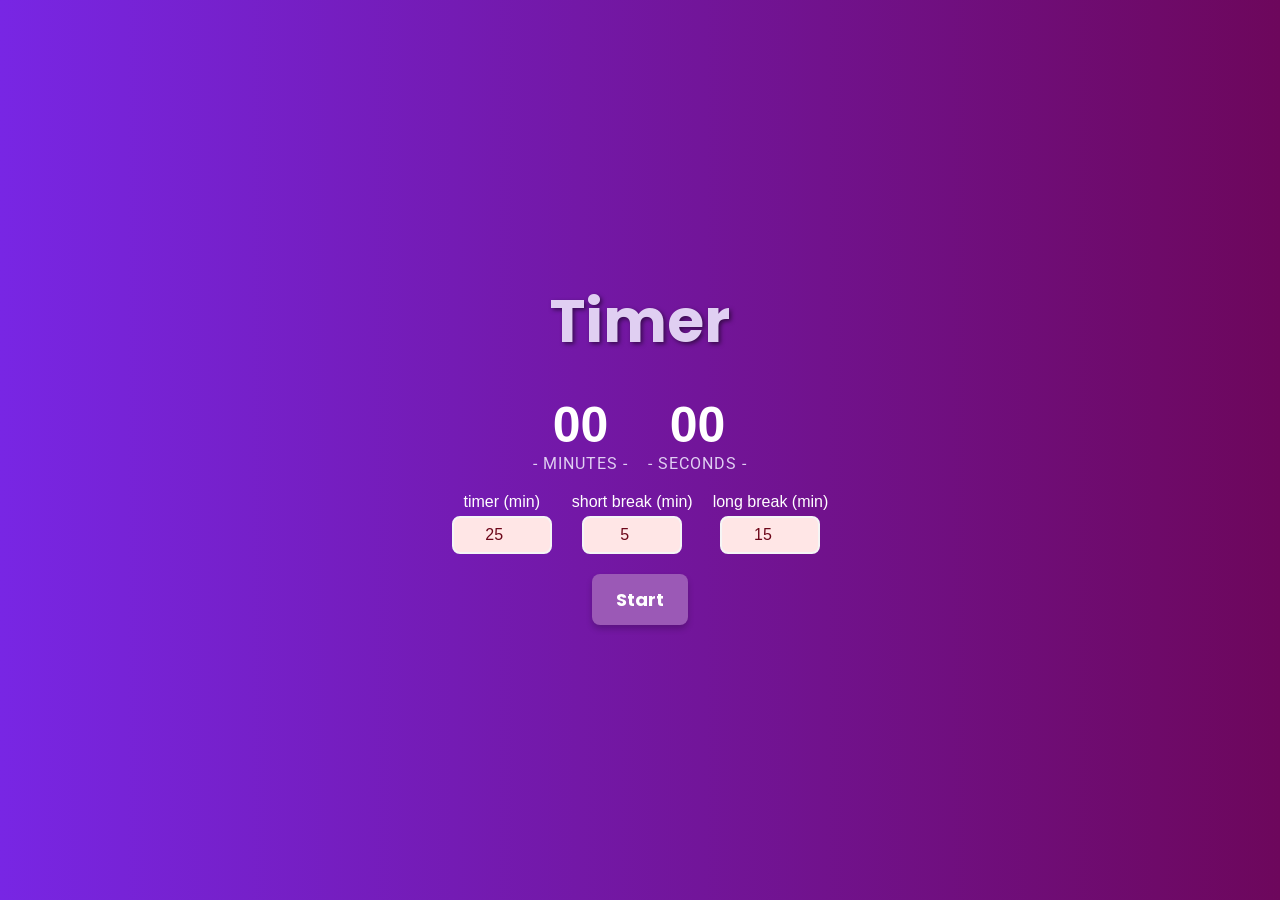
<file: index.html>
<!DOCTYPE html>
<html lang="fr">
<head>
    <meta charset="UTF-8">
    <meta name="viewport" content="width=device-width, initial-scale=1.0">
    <title>Countdown</title>

    <!-- Lien vers le fichier CSS -->
    <link rel="stylesheet" href="style.css">

    <!-- Ajouter un lien pour les polices Google Fonts -->
    <link href="https://fonts.googleapis.com/css2?family=Poppins:wght@400;600&display=swap" rel="stylesheet">
    <link href="https://fonts.googleapis.com/css2?family=Roboto:wght@400;700&display=swap" rel="stylesheet">
</head>
<body>
    <div class="container">
        <h1 id="phaseTitle">Timer</h1>
        <h2 id="cycleCount"></h2>
        
        <div class="countdown">
            <div class="time-box">
                <span id="minutes">00</span>
                <div class="label">- MINUTES -</div>
            </div>
            <div class="time-box">
                <span id="seconds">00</span>
                <div class="label">- SECONDS -</div>
            </div>
        </div>
        <div class="options">
            <label>
                timer (min)
                <input type="number" id="pomodoroInput" value="25" min="1">
            </label>
            <label>
                short break (min)
                <input type="number" id="shortBreakInput" value="5" min="1">
            </label>
            <label>
                long break (min)
                <input type="number" id="longBreakInput" value="15" min="1">
            </label>
        </div>
        <button id="startButton">Start</button>
    </div>

    <script>
        function startTimer() {
            const pomodoroTime = parseInt(document.getElementById("pomodoroInput").value) * 60;
            const shortBreakTime = parseInt(document.getElementById("shortBreakInput").value) * 60;
            const longBreakTime = parseInt(document.getElementById("longBreakInput").value) * 60;

            document.getElementById("startButton").style.display = "none";

            let elapsedTime = 0;
            let currentPhase = "pomodoro";
            let pomodoroCount = 0;

            document.getElementById("phaseTitle").textContent = "Pomodoro";
            document.getElementById("cycleCount").textContent = `(Cycle ${Math.floor(pomodoroCount / 4)})`;

            function updateTimer() {
                elapsedTime++;

                const minutes = Math.floor(elapsedTime / 60);
                const seconds = elapsedTime % 60;

                document.getElementById("minutes").textContent = String(minutes).padStart(2, '0');
                document.getElementById("seconds").textContent = String(seconds).padStart(2, '0');

                if (currentPhase === "pomodoro" && elapsedTime >= pomodoroTime) {
                    pomodoroCount++;
                    if (pomodoroCount % 4 === 0) {
                        currentPhase = "longBreak";
                        elapsedTime = 0;
                        document.getElementById("phaseTitle").textContent = "Pause longue";
                    } else {
                        currentPhase = "shortBreak";
                        elapsedTime = 0;
                        document.getElementById("phaseTitle").textContent = "Pause courte";
                    }
                } else if (currentPhase === "shortBreak" && elapsedTime >= shortBreakTime) {
                    currentPhase = "pomodoro";
                    elapsedTime = 0;
                    document.getElementById("phaseTitle").textContent = "Pomodoro";

                    // Incrémenter le cycle uniquement après une pause courte
                    if (pomodoroCount % 4 !== 0) {
                        document.getElementById("cycleCount").textContent = `(Cycle ${Math.floor(pomodoroCount / 4) + 1})`;
                    }
                } else if (currentPhase === "longBreak" && elapsedTime >= longBreakTime) {
                    currentPhase = "pomodoro";
                    elapsedTime = 0;
                    document.getElementById("phaseTitle").textContent = "Pomodoro";
                    document.getElementById("cycleCount").textContent = `(Cycle ${Math.floor(pomodoroCount / 4)})`;
                }
            }

            const timerInterval = setInterval(updateTimer, 1000);
        }

        document.getElementById("startButton").addEventListener("click", startTimer);
    </script>
</body>
</html>
</file>
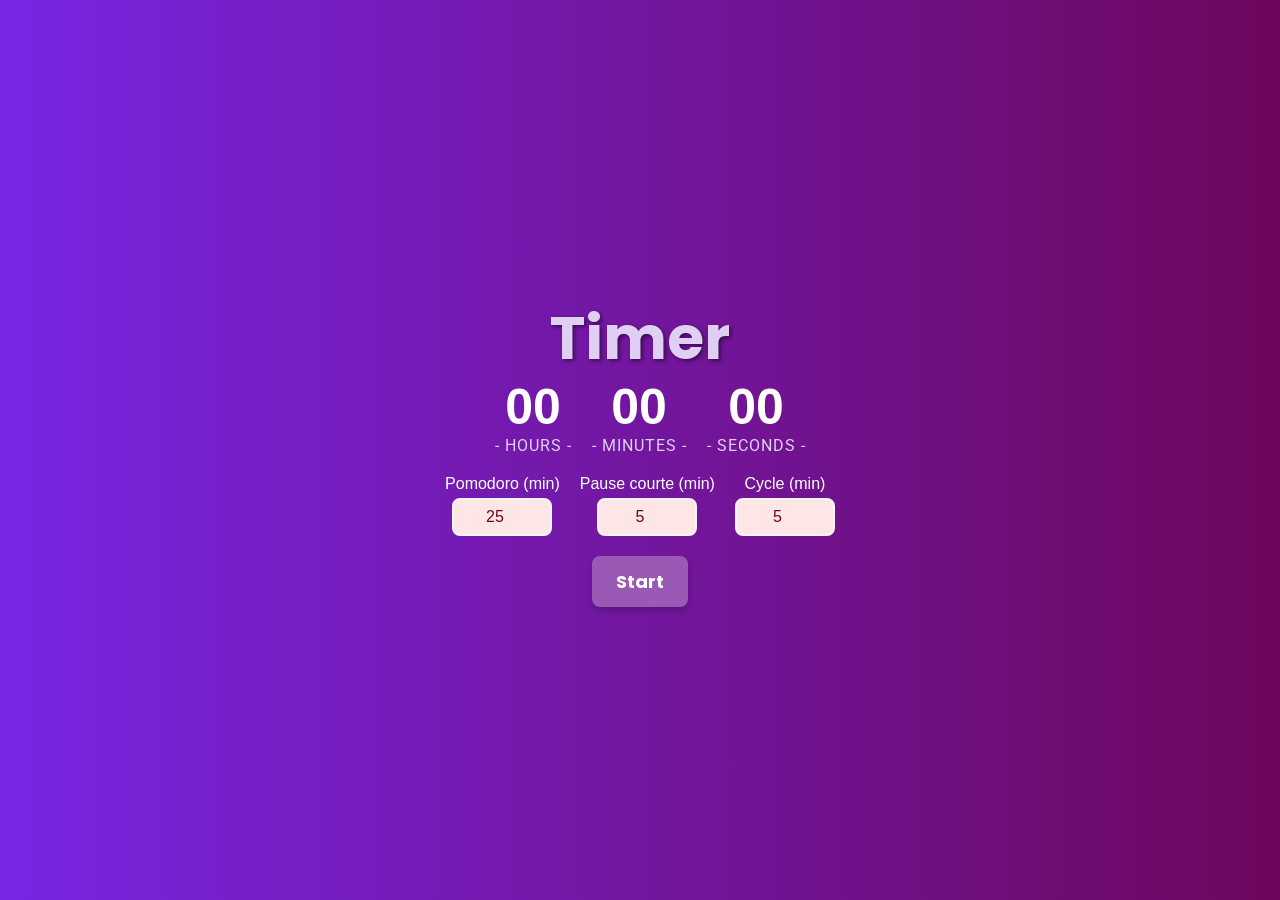
<file: home.html>
<!DOCTYPE html>
<html lang="fr">
<head>
    <meta charset="UTF-8">
    <meta name="viewport" content="width=device-width, initial-scale=1.0">
    <title>Countdown</title>

    <!-- Lien vers le fichier CSS -->
    <link rel="stylesheet" href="style.css">

    <!-- Ajouter un lien pour les polices Google Fonts -->
    <link href="https://fonts.googleapis.com/css2?family=Poppins:wght@400;600&display=swap" rel="stylesheet">
    <link href="https://fonts.googleapis.com/css2?family=Roboto:wght@400;700&display=swap" rel="stylesheet">
</head>
<body>
    <div class="container">
        <h1 id="phaseTitle">Timer</h1>
        
        <div class="countdown">
            <div class="time-box">
            </div>
            <div class="time-box">
                <span id="hours">00</span>
                <div class="label">- HOURS -</div>
            </div>
            <div class="time-box">
                <span id="minutes">00</span>
                <div class="label">- MINUTES -</div>
            </div>
            <div class="time-box">
                <span id="seconds">00</span>
                <div class="label">- SECONDS -</div>
            </div>
        </div>
        <div class="options">
            <label>
                Pomodoro (min)
                <input type="number" id="pomodoroInput" value="25" min="1">
            </label>
            <label>
                Pause courte (min)
                <input type="number" id="shortBreakInput" value="5" min="1">
            </label>
            <label>
                Cycle (min)
                <input type="number" id="cycleInput" value="5" min="1">
            </label>
        </div>
        <button id="startButton">Start</button>
    </div>

    <script>
        function startTimer() {
            // Récupérer les valeurs des champs input
            const pomodoroTime = parseInt(document.getElementById("pomodoroInput").value) * 60; // Convertir en secondes
            const shortBreakTime = parseInt(document.getElementById("shortBreakInput").value) * 60; // Convertir en secondes
            const totalCycles = parseInt(document.getElementById("cycleInput").value); // Nombre total de cycles

            // Cacher le bouton "Start"
            document.getElementById("startButton").style.display = "none";

            let elapsedTime = 0; // Temps écoulé en secondes
            let currentPhase = "pomodoro"; // Phase actuelle : "pomodoro", "shortBreak"
            let completedCycles = 0; // Nombre de cycles terminés

            // Mettre à jour le titre principal (h1) en fonction de la phase
            document.getElementById("phaseTitle").textContent = "Pomodoro"; // Phase initiale

            function updateTimer() {
                elapsedTime++;

                const minutes = Math.floor(elapsedTime / 60);
                const seconds = elapsedTime % 60;

                document.getElementById("minutes").textContent = String(minutes).padStart(2, '0');
                document.getElementById("seconds").textContent = String(seconds).padStart(2, '0');

                // Vérifier si la phase actuelle est terminée
                if (currentPhase === "pomodoro" && elapsedTime >= pomodoroTime) {
                    currentPhase = "shortBreak";
                    elapsedTime = 0; // Réinitialiser le compteur
                    document.getElementById("phaseTitle").textContent = "Pause courte"; // Mettre à jour le titre
                } else if (currentPhase === "shortBreak" && elapsedTime >= shortBreakTime) {
                    completedCycles++; // Incrémenter le nombre de cycles terminés
                    if (completedCycles >= totalCycles) {
                        clearInterval(timerInterval); // Arrêter le timer
                        document.getElementById("phaseTitle").textContent = "Terminé !"; // Afficher un message de fin
                        return;
                    }
                    currentPhase = "pomodoro";
                    elapsedTime = 0; // Réinitialiser le compteur
                    document.getElementById("phaseTitle").textContent = "Pomodoro"; // Mettre à jour le titre
                }
            }

            const timerInterval = setInterval(updateTimer, 1000); // Mettre à jour le timer toutes les secondes
        }

        document.getElementById("startButton").addEventListener("click", startTimer); // Lancer le timer au clic
    </script>
</body>
</html>
</file>
<file: style.css>
/* Style global */
body {
    display: flex;
    justify-content: center;
    align-items: center;
    height: 100vh;
    margin: 0;
    padding: 0;
    background: linear-gradient(to right, #7826e4, #6d075c);
    color: white;
    font-family: Arial, sans-serif;
    text-align: center;
    overflow: hidden;
}

.container {
    max-width: 600px;
    display: flex;
    flex-direction: column;
    align-items: center;
    justify-content: center;
    height: 100%;
}

h1 {
    font-size: 50px;
    font-weight: bold;
    margin: 0;
}

p {
    font-size: 18px;
    margin: 0;
}

.countdown {
    display: flex;
    justify-content: center;
    font-size: 50px;
    font-weight: bold;
    margin: 0;
}

.time-box {
    margin: 0 10px;
}

.label {
    font-size: 16px;
    font-weight: normal;
    color: #E0CFF2;
    font-family: 'Roboto', sans-serif;
    text-transform: uppercase;
    letter-spacing: 1px;
}

.options {
    display: flex;
    justify-content: center;
    align-items: center;
    gap: 20px;
    margin-top: 20px;
}

.options label {
    display: flex;
    flex-direction: column;
    align-items: center;
    font-size: 16px;
    color: white;
}

.options input {
    margin-top: 5px;
    padding: 8px;
    font-size: 16px;
    width: 80px;
    text-align: center;
    border: 2px solid #f5f5f5;
    border-radius: 8px;
    background-color: #ffe6e6;
    color: #6D071A;
}

.options input:focus {
    outline: none;
    border-color: #FFB6C1;
    box-shadow: 0 0 5px rgba(255, 182, 193, 0.8);
}

#startButton {
    margin-top: 20px;
    padding: 12px 24px;
    font-size: 18px;
    font-weight: bold;
    color: #FFFFFF;
    background-color: #9B59B6;
    border: none;
    border-radius: 8px;
    cursor: pointer;
    transition: background-color 0.3s ease, transform 0.2s ease;
    box-shadow: 0 4px 6px rgba(0, 0, 0, 0.2);
    font-family: 'Poppins', sans-serif;
}

#startButton:hover {
    background-color: #8E44AD;
    transform: scale(1.05);
}

#startButton:active {
    background-color: #7D3C98;
    transform: scale(0.95);
}

h1#phaseTitle {
    font-size: 60px;
    font-weight: bold;
    color: #E0CFF2;
    font-family: 'Poppins', sans-serif;
    text-shadow: 2px 2px 4px rgba(0, 0, 0, 0.5);
    margin-bottom: -5px;
}

#cycleCount {
    font-size: 0.8em;
    color: rgb(48, 3, 40);
    display: inline;
    margin: 0;
    margin-bottom: 35px;
    padding: 0;
}

@media (max-width: 768px) {
    h1#phaseTitle {
        font-size: 40px;
    }

    .countdown {
        font-size: 40px;
    }

    .options {
        flex-direction: column;
        gap: 10px;
    }

    .options input {
        font-size: 14px;
        width: 70px;
    }

    #startButton {
        font-size: 16px;
        padding: 10px 20px;
    }
}

@media (max-width: 480px) {
    h1#phaseTitle {
        font-size: 30px;
    }

    .countdown {
        font-size: 30px;
    }

    .options input {
        font-size: 12px;
        width: 60px;
    }

    #startButton {
        font-size: 14px;
        padding: 8px 16px;
    }
}
</file>
